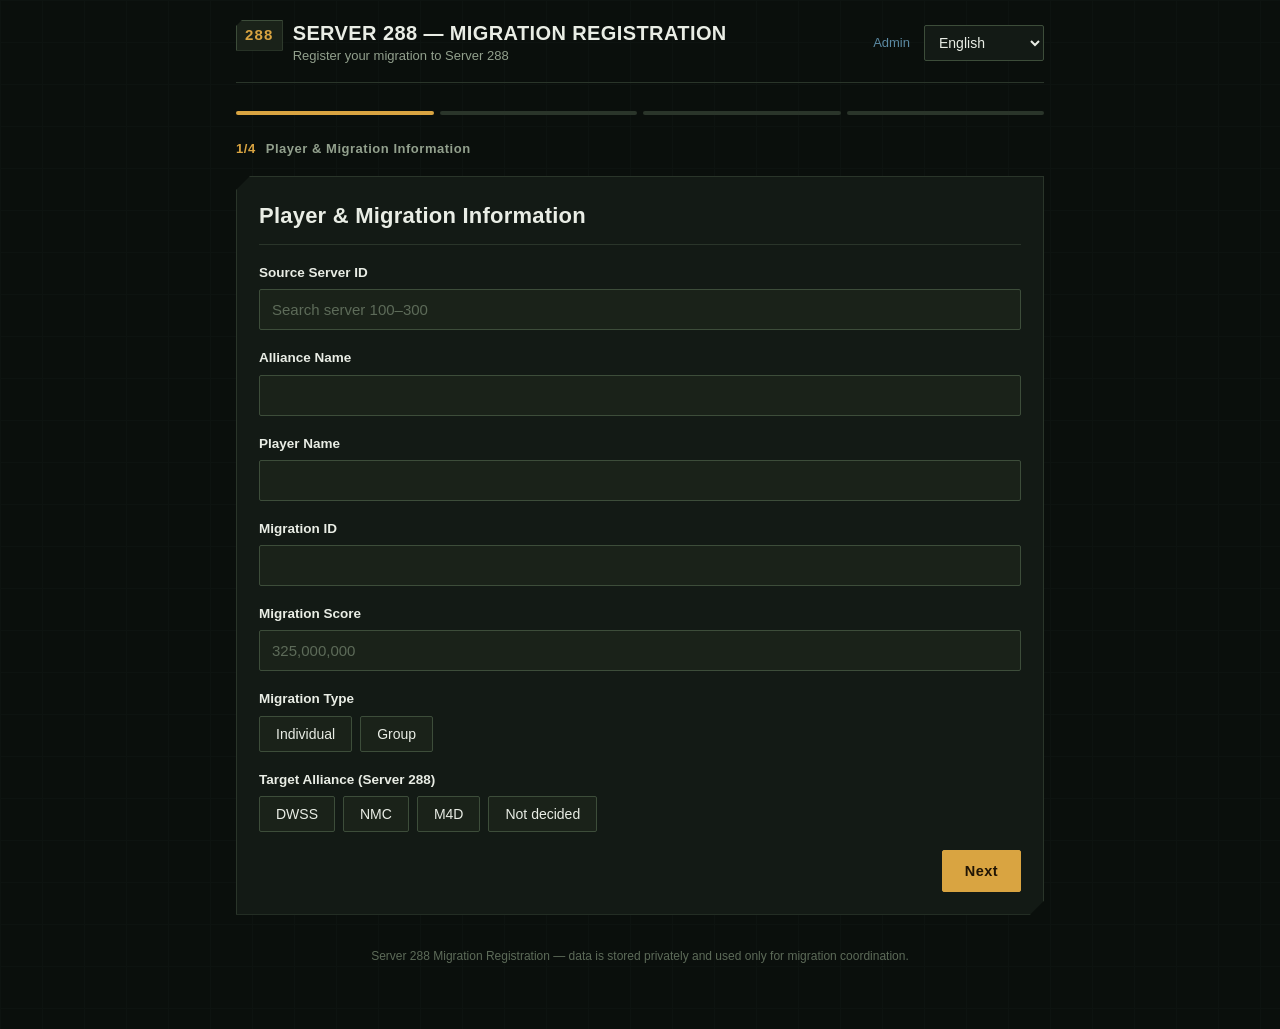
<file: index.html>
<!DOCTYPE html>
<html lang="en" dir="ltr">
<head>
<meta charset="UTF-8" />
<meta name="viewport" content="width=device-width, initial-scale=1.0" />
<title>SERVER 288 — MIGRATION REGISTRATION</title>
<link rel="stylesheet" href="styles.css" />
</head>
<body>
<div class="app-shell">

  <div class="top-bar">
    <div class="brand">
      <span class="brand-mark">288</span>
      <div>
        <div class="brand-title" id="brandTitle">SERVER 288 — MIGRATION REGISTRATION</div>
        <div class="brand-tagline" id="brandTagline">Register your migration to Server 288</div>
      </div>
    </div>
    <div style="display:flex; align-items:center; gap:14px;">
      <nav class="nav-links"><a href="admin.html" id="navAdmin">Admin</a></nav>
      <select class="lang-select" id="langSelect" aria-label="Language"></select>
    </div>
  </div>

  <div id="banner"></div>

  <!-- Stepper -->
  <div class="stepper" id="stepper">
    <div class="step-dot" data-step="1"></div>
    <div class="step-dot" data-step="2"></div>
    <div class="step-dot" data-step="3"></div>
    <div class="step-dot" data-step="4"></div>
  </div>
  <div class="step-label" id="stepLabel"></div>

  <!-- ===================== STEP 1 ===================== -->
  <section class="panel step-panel" id="panel1">
    <h2 class="panel-title" id="s1Title">Player &amp; Migration Information</h2>

    <div class="field">
      <label class="field-label" id="lblSourceServer"><span class="tag tag-required" id="tagReq1">Required</span> Source Server ID</label>
      <div class="combo-wrap">
        <input type="text" id="sourceServer" autocomplete="off" />
        <div class="combo-list" id="sourceServerList"></div>
      </div>
      <div class="field-error" id="err_sourceServer"></div>
    </div>

    <div class="field">
      <label class="field-label" id="lblAlliance"><span class="tag tag-required">Required</span> Alliance Name</label>
      <input type="text" id="allianceName" />
      <div class="field-error" id="err_allianceName"></div>
    </div>

    <div class="field">
      <label class="field-label" id="lblPlayerName"><span class="tag tag-required">Required</span> Player Name</label>
      <input type="text" id="playerName" />
      <div class="field-error" id="err_playerName"></div>
    </div>

    <div class="field">
      <label class="field-label" id="lblMigrationId"><span class="tag tag-required">Required</span> Migration ID</label>
      <input type="text" id="migrationId" />
      <div class="field-error" id="err_migrationId"></div>
    </div>

    <div class="field">
      <label class="field-label" id="lblScore"><span class="tag tag-required">Required</span> Migration Score</label>
      <input type="text" id="migrationScore" inputmode="numeric" placeholder="325,000,000" />
      <div class="field-error" id="err_migrationScore"></div>
    </div>

    <div class="field">
      <label class="field-label" id="lblType"><span class="tag tag-required">Required</span> Migration Type</label>
      <div class="choice-group" id="migrationTypeGroup">
        <button type="button" class="choice-btn" data-value="Individual" id="choiceIndividual">Individual</button>
        <button type="button" class="choice-btn" data-value="Group" id="choiceGroup">Group</button>
      </div>
      <div class="field-error" id="err_migrationType"></div>
    </div>

    <div class="field" id="groupSizeField" style="display:none;">
      <label class="field-label" id="lblGroupSize"><span class="tag tag-required">Required</span> Group Size</label>
      <input type="number" id="groupSize" min="2" step="1" />
      <div class="field-error" id="err_groupSize"></div>
    </div>

    <div class="field">
      <label class="field-label" id="lblTargetAlliance"><span class="tag tag-required">Required</span> Target Alliance (Server 288)</label>
      <div class="choice-group" id="targetAllianceGroup">
        <button type="button" class="choice-btn" data-value="DWSS">DWSS</button>
        <button type="button" class="choice-btn" data-value="NMC">NMC</button>
        <button type="button" class="choice-btn" data-value="M4D">M4D</button>
        <button type="button" class="choice-btn" data-value="Not decided" id="choiceNotDecided">Not decided</button>
      </div>
      <div class="field-error" id="err_targetAlliance"></div>
    </div>

    <div class="btn-row">
      <span></span>
      <button type="button" class="btn btn-primary" id="toStep2">Next</button>
    </div>
  </section>

  <!-- ===================== STEP 2 ===================== -->
  <section class="panel step-panel" id="panel2" style="display:none;">
    <h2 class="panel-title" id="s2Title">APC Information</h2>

    <div id="apcContainer"></div>

    <div class="btn-row">
      <button type="button" class="btn btn-secondary" id="toStep1Back">Back</button>
      <button type="button" class="btn btn-primary" id="toStep3">Next</button>
    </div>
  </section>

  <!-- ===================== STEP 3 ===================== -->
  <section class="panel step-panel" id="panel3" style="display:none;">
    <h2 class="panel-title" id="s3Title">Event Availability</h2>

    <div class="field">
      <label class="field-label" id="lblSeason"><span class="tag tag-required">Required</span> Season Event Availability</label>
      <div class="choice-group" id="seasonGroup">
        <button type="button" class="choice-btn" data-value="Yes" id="seasonYes">Yes</button>
        <button type="button" class="choice-btn" data-value="No" id="seasonNo">No</button>
        <button type="button" class="choice-btn" data-value="Occasionally" id="seasonOcc">Occasionally</button>
      </div>
      <div class="field-error" id="err_season"></div>
    </div>

    <div class="field">
      <label class="field-label" id="lblBgb"><span class="tag tag-required">Required</span> BGB Availability</label>
      <div class="choice-group" id="bgbGroup">
        <button type="button" class="choice-btn" data-value="01 Server Time" id="bgb01Btn">01 Server Time</button>
        <button type="button" class="choice-btn" data-value="10 Server Time" id="bgb10Btn">10 Server Time</button>
        <button type="button" class="choice-btn" data-value="19 Server Time" id="bgb19Btn">19 Server Time</button>
      </div>
      <div class="field-error" id="err_bgb"></div>
    </div>

    <div class="btn-row">
      <button type="button" class="btn btn-secondary" id="toStep2Back">Back</button>
      <button type="button" class="btn btn-primary" id="toReview">Next</button>
    </div>
  </section>

  <!-- ===================== REVIEW ===================== -->
  <section class="panel step-panel" id="panelReview" style="display:none;">
    <h2 class="panel-title" id="reviewTitleEl">Review Your Registration</h2>

    <div class="review-section">
      <div class="review-section-title" id="reviewPlayerInfoTitle">Player Information</div>
      <div id="reviewPlayerRows"></div>
    </div>
    <div class="review-section">
      <div class="review-section-title" id="reviewApcInfoTitle">APC Information</div>
      <div id="reviewApcRows"></div>
    </div>
    <div class="review-section">
      <div class="review-section-title" id="reviewAvailabilityTitle">Availability</div>
      <div id="reviewAvailRows"></div>
    </div>

    <div class="btn-row">
      <button type="button" class="btn btn-secondary" id="reviewEdit">Edit</button>
      <button type="button" class="btn btn-primary" id="submitBtn">Submit Registration</button>
    </div>
  </section>

  <!-- ===================== SUCCESS ===================== -->
  <section class="panel success-panel step-panel" id="panelSuccess" style="display:none;">
    <div class="success-icon">✓</div>
    <h2 class="panel-title" id="successTitleEl" style="border:none;">REGISTRATION SUCCESSFUL</h2>
    <p id="successMessageEl">Your registration has been saved successfully.</p>

    <div style="margin-top:20px;">
      <div class="field-label" id="refLabel" style="justify-content:center;">Reference Number</div>
      <div class="ref-number" id="refNumber">REF-288-000000</div>
    </div>

    <div>
      <div class="field-label" id="updateLinkLabelEl" style="justify-content:center;">Your private update link</div>
      <div class="update-link-box">
        <input type="text" id="updateLinkInput" readonly />
        <button type="button" class="btn btn-secondary" id="copyLinkBtn" style="white-space:nowrap;">Copy Link</button>
      </div>
      <span class="status-pill status-unlocked" id="statusPill">UNLOCKED</span>
    </div>

    <div class="warning-box" id="saveLinkWarningEl">
      Please save your update link. You will need it if you want to modify your registration later.
    </div>
  </section>

  <div class="footer-note">Server 288 Migration Registration — data is stored privately and used only for migration coordination.</div>
</div>

<script src="i18n.js"></script>
<script src="app.js"></script>
</body>
</html>
</file>
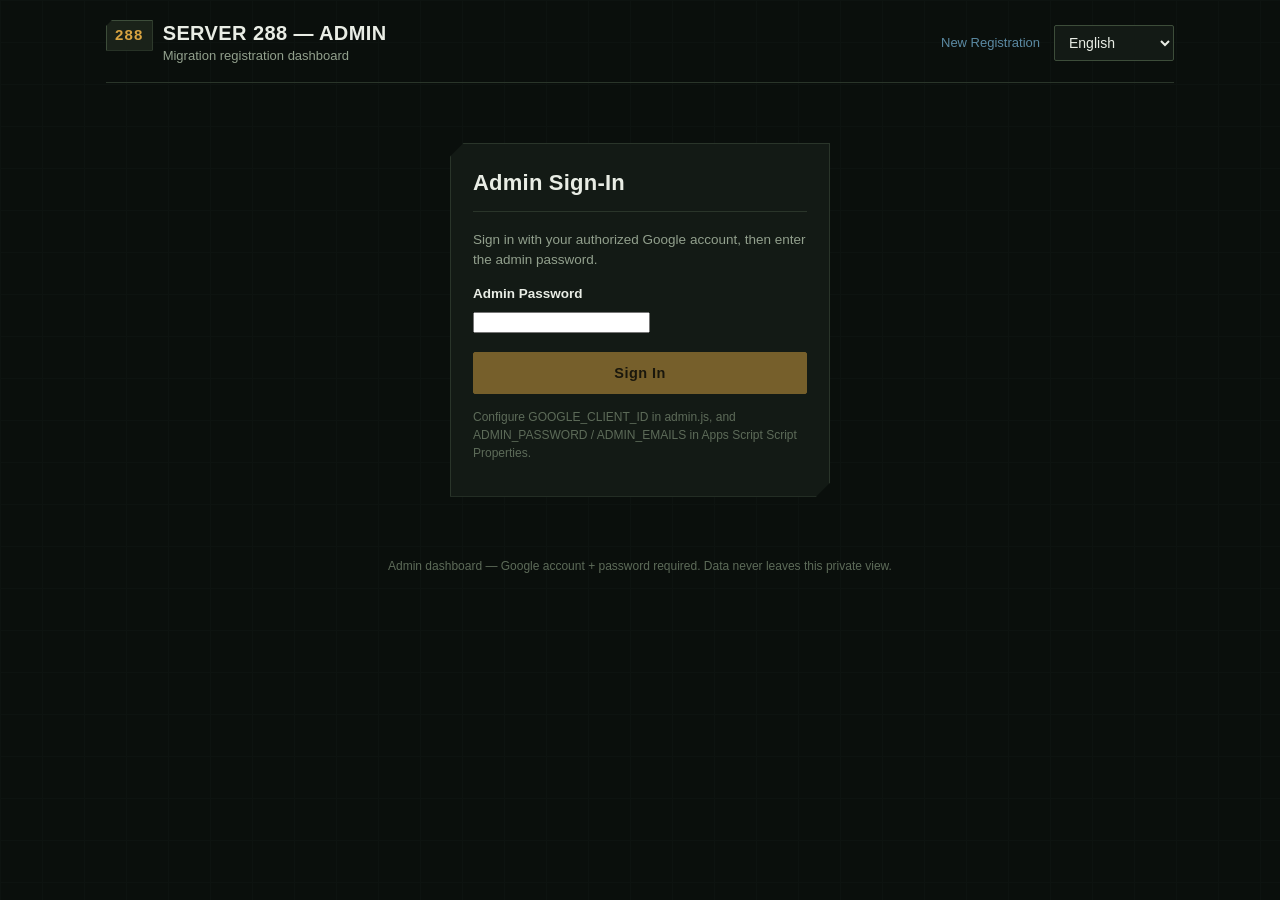
<file: admin.html>
<!DOCTYPE html>
<html lang="en" dir="ltr">
<head>
<meta charset="UTF-8" />
<meta name="viewport" content="width=device-width, initial-scale=1.0" />
<title>SERVER 288 — Admin Dashboard</title>
<link rel="stylesheet" href="styles.css" />
<style>
  .admin-shell { max-width: 1100px; }
  .stat-grid { display: grid; grid-template-columns: repeat(auto-fit, minmax(150px, 1fr)); gap: 12px; margin-bottom: 20px; }
  .stat-card { background: var(--surface); border: 1px solid var(--border); padding: 14px; border-radius: var(--radius); }
  .stat-card .num { font-family: var(--font-display); font-size: 26px; font-weight: 700; color: var(--amber-bright); }
  .stat-card .label { font-size: 12px; color: var(--text-muted); margin-top: 2px; }
  .filter-row { display: flex; flex-wrap: wrap; gap: 8px; margin-bottom: 14px; }
  .filter-row select, .filter-row input { background: var(--surface-2); border: 1px solid var(--border-bright); color: var(--text); padding: 8px 10px; border-radius: var(--radius); font-size: 13px; }
  table.admin-table { width: 100%; border-collapse: collapse; font-size: 13px; }
  table.admin-table th, table.admin-table td { padding: 8px 10px; border-bottom: 1px solid var(--border); text-align: start; white-space: nowrap; }
  table.admin-table th { color: var(--text-muted); font-weight: 600; position: sticky; top: 0; background: var(--surface); }
  .table-wrap { overflow-x: auto; border: 1px solid var(--border); }
  .status-toggle { cursor: pointer; }
  .login-box { max-width: 380px; margin: 60px auto; }
  #gsiBtn { margin: 12px 0; }
</style>
</head>
<body>
<div class="app-shell admin-shell">
  <div class="top-bar">
    <div class="brand">
      <span class="brand-mark">288</span>
      <div>
        <div class="brand-title">SERVER 288 — ADMIN</div>
        <div class="brand-tagline">Migration registration dashboard</div>
      </div>
    </div>
    <div style="display:flex; align-items:center; gap:14px;">
      <nav class="nav-links"><a href="index.html">New Registration</a></nav>
      <select class="lang-select" id="langSelect" aria-label="Language"></select>
    </div>
  </div>

  <div id="banner"></div>

  <!-- LOGIN -->
  <section class="panel login-box" id="loginPanel">
    <h2 class="panel-title">Admin Sign-In</h2>
    <p style="color:var(--text-muted); font-size:13.5px;">Sign in with your authorized Google account, then enter the admin password.</p>
    <div id="gsiBtn"></div>
    <div class="field">
      <label class="field-label">Admin Password</label>
      <input type="password" id="adminPassword" />
    </div>
    <button class="btn btn-primary" id="loginBtn" style="width:100%;" disabled>Sign In</button>
    <p style="color:var(--text-faint); font-size:12px; margin-top:14px;">
      Configure GOOGLE_CLIENT_ID in admin.js, and ADMIN_PASSWORD / ADMIN_EMAILS in Apps Script Script Properties.
    </p>
  </section>

  <!-- DASHBOARD -->
  <div id="dashboard" style="display:none;">
    <div class="stat-grid" id="statGrid"></div>

    <div class="filter-row">
      <input type="text" id="searchBox" placeholder="Search name / migration ID / reference / alliance" style="min-width:260px;" />
      <select id="filterServer"><option value="">Source server: all</option></select>
      <select id="filterTarget"><option value="">Target alliance: all</option><option>DWSS</option><option>NMC</option><option>M4D</option><option>Not decided</option></select>
      <select id="filterType"><option value="">Type: all</option><option>Individual</option><option>Group</option></select>
      <select id="filterStatus"><option value="">Status: all</option><option>Unlocked</option><option>Locked</option><option>Cancelled</option></select>
      <button class="btn btn-secondary" id="exportCsvBtn">Export CSV</button>
      <a class="btn btn-secondary" id="openSheetBtn" href="#" target="_blank" style="text-decoration:none; display:inline-flex; align-items:center;">Open Sheet (Excel export)</a>
      <button class="btn btn-secondary" id="refreshBtn">Refresh</button>
    </div>

    <div class="table-wrap panel" style="padding:0;">
      <table class="admin-table" id="table">
        <thead>
          <tr>
            <th>Reference</th><th>Status</th><th>Server</th><th>Alliance</th><th>Player</th>
            <th>Migration ID</th><th>Score</th><th>Type</th><th>Target</th>
            <th>APC1</th><th>APC2</th><th>APC3</th><th>APC4</th><th>Season</th><th>BGB</th><th>Updated</th>
          </tr>
        </thead>
        <tbody id="tableBody"></tbody>
      </table>
    </div>
  </div>

  <div class="footer-note">Admin dashboard — Google account + password required. Data never leaves this private view.</div>
</div>

<script src="i18n.js"></script>
<script src="https://accounts.google.com/gsi/client" async defer></script>
<script src="admin.js"></script>
</body>
</html>
</file>
<file: styles.css>
/* ==========================================================================
   SERVER 288 — MIGRATION REGISTRATION
   Design: dark command-room HUD. Angled "clipped-corner" panels instead of
   rounded cards. Amber = action/primary. Steel-blue = informational/unlocked.
   Rust = mandatory/danger/locked. Condensed display type for headers,
   readable humanist sans for body and all non-Latin scripts.
   ========================================================================== */

:root {
  --bg: #0a0f0c;
  --bg-grid: #0d1310;
  --surface: #131a15;
  --surface-2: #1a2219;
  --border: #2a352a;
  --border-bright: #3d4d3a;
  --text: #e9ede5;
  --text-muted: #92a08d;
  --text-faint: #5d6b59;
  --amber: #d9a441;
  --amber-bright: #f0bd5a;
  --steel: #5b8aa3;
  --rust: #bd5535;
  --olive: #6b8f5f;
  --radius: 2px;
  --clip: 14px;
  --font-display: "Big Shoulders Display", "Rajdhani", "Segoe UI", sans-serif;
  --font-body: "IBM Plex Sans", "Noto Sans", "Noto Kufi Arabic", "Noto Sans SC",
    "Noto Sans KR", -apple-system, "Segoe UI", sans-serif;
  --font-mono: "IBM Plex Mono", "Consolas", monospace;
}

[lang="ar"] { --font-body: "Noto Kufi Arabic", "Noto Sans Arabic", var(--font-body); }
[lang="zh"] { --font-body: "Noto Sans SC", var(--font-body); }
[lang="ko"] { --font-body: "Noto Sans KR", var(--font-body); }

* { box-sizing: border-box; }
html, body { margin: 0; padding: 0; }

body {
  background-color: var(--bg);
  background-image:
    linear-gradient(var(--bg-grid) 1px, transparent 1px),
    linear-gradient(90deg, var(--bg-grid) 1px, transparent 1px);
  background-size: 42px 42px;
  color: var(--text);
  font-family: var(--font-body);
  font-size: 16px;
  line-height: 1.5;
  min-height: 100vh;
  -webkit-font-smoothing: antialiased;
}

[dir="rtl"] body { direction: rtl; }

a { color: var(--steel); }

button { font-family: inherit; }

/* -------------------------------------------------------------------- */
/* Layout shell                                                          */
/* -------------------------------------------------------------------- */

.app-shell {
  max-width: 840px;
  margin: 0 auto;
  padding: 20px 16px 64px;
}

.top-bar {
  display: flex;
  align-items: center;
  justify-content: space-between;
  gap: 12px;
  margin-bottom: 28px;
  padding-bottom: 16px;
  border-bottom: 1px solid var(--border);
}

.brand {
  display: flex;
  align-items: baseline;
  gap: 10px;
}

.brand-mark {
  font-family: var(--font-display);
  font-weight: 700;
  font-size: 15px;
  letter-spacing: 0.08em;
  color: var(--amber);
  background: var(--surface-2);
  border: 1px solid var(--border-bright);
  padding: 3px 8px;
  clip-path: polygon(6px 0, 100% 0, 100% 100%, 0 100%, 0 6px);
}

.brand-title {
  font-family: var(--font-display);
  font-weight: 700;
  font-size: 20px;
  letter-spacing: 0.02em;
  line-height: 1.1;
}

.brand-tagline {
  color: var(--text-muted);
  font-size: 13px;
  margin-top: 2px;
}

.lang-select {
  background: var(--surface);
  color: var(--text);
  border: 1px solid var(--border-bright);
  border-radius: var(--radius);
  padding: 8px 10px;
  font-size: 14px;
  min-width: 120px;
}

.nav-links {
  display: flex;
  gap: 14px;
  font-size: 13px;
  color: var(--text-muted);
}
.nav-links a { text-decoration: none; }
.nav-links a:hover { color: var(--amber-bright); }

/* -------------------------------------------------------------------- */
/* Stepper                                                               */
/* -------------------------------------------------------------------- */

.stepper {
  display: flex;
  gap: 6px;
  margin-bottom: 24px;
}

.step-dot {
  flex: 1;
  height: 4px;
  background: var(--border);
  border-radius: 2px;
  position: relative;
  overflow: hidden;
}
.step-dot.active { background: var(--amber); }
.step-dot.done { background: var(--olive); }

.step-label {
  font-family: var(--font-display);
  font-weight: 600;
  letter-spacing: 0.04em;
  font-size: 13px;
  color: var(--text-muted);
  margin-bottom: 18px;
}
.step-label .num {
  color: var(--amber);
  margin-inline-end: 6px;
}

/* -------------------------------------------------------------------- */
/* Panels (the "HUD card")                                              */
/* -------------------------------------------------------------------- */

.panel {
  background: var(--surface);
  border: 1px solid var(--border);
  clip-path: polygon(var(--clip) 0, 100% 0, 100% calc(100% - var(--clip)), calc(100% - var(--clip)) 100%, 0 100%, 0 var(--clip));
  padding: 22px;
  margin-bottom: 18px;
}

.panel-title {
  font-family: var(--font-display);
  font-weight: 700;
  font-size: 22px;
  letter-spacing: 0.01em;
  margin: 0 0 18px;
  padding-bottom: 12px;
  border-bottom: 1px solid var(--border);
}

/* -------------------------------------------------------------------- */
/* Form controls                                                        */
/* -------------------------------------------------------------------- */

.field {
  margin-bottom: 18px;
}

.field-label {
  display: flex;
  align-items: baseline;
  gap: 8px;
  font-size: 13.5px;
  font-weight: 600;
  margin-bottom: 6px;
  color: var(--text);
}

.tag {
  font-size: 10.5px;
  font-weight: 600;
  letter-spacing: 0.04em;
  padding: 1px 6px;
  border-radius: 2px;
}
.tag-required { background: rgba(189, 85, 53, 0.16); color: #e08e73; }
.tag-optional { background: rgba(91, 138, 163, 0.16); color: #8fb8cc; }

.field input[type="text"],
.field input[type="number"],
.field select {
  width: 100%;
  background: var(--surface-2);
  border: 1px solid var(--border-bright);
  color: var(--text);
  padding: 11px 12px;
  border-radius: var(--radius);
  font-size: 15px;
  font-family: inherit;
}
.field input::placeholder { color: var(--text-faint); }
.field input:focus, .field select:focus, .field input:focus-visible {
  outline: 2px solid var(--amber);
  outline-offset: 1px;
  border-color: var(--amber);
}

.field-error {
  color: #e08e73;
  font-size: 12.5px;
  margin-top: 5px;
}

.field.has-error input, .field.has-error select {
  border-color: var(--rust);
}

.radio-group, .choice-group {
  display: flex;
  flex-wrap: wrap;
  gap: 8px;
}

.choice-btn {
  background: var(--surface-2);
  border: 1px solid var(--border-bright);
  color: var(--text);
  padding: 9px 16px;
  border-radius: var(--radius);
  cursor: pointer;
  font-size: 14px;
}
.choice-btn.selected {
  border-color: var(--amber);
  color: var(--amber-bright);
  background: rgba(217, 164, 65, 0.1);
}
.choice-btn:focus-visible { outline: 2px solid var(--amber); outline-offset: 2px; }

.power-input {
  display: flex;
  gap: 8px;
}
.power-input input { flex: 1; }
.power-input select { width: 84px; flex: none; }

.apc-block {
  border: 1px solid var(--border);
  padding: 16px;
  margin-bottom: 14px;
  border-radius: var(--radius);
}
.apc-block-title {
  font-family: var(--font-display);
  font-weight: 700;
  font-size: 15px;
  color: var(--amber);
  margin-bottom: 12px;
}
.apc-grid {
  display: grid;
  grid-template-columns: 1fr 1fr;
  gap: 12px;
}
@media (max-width: 560px) {
  .apc-grid { grid-template-columns: 1fr; }
}

/* -------------------------------------------------------------------- */
/* Buttons                                                               */
/* -------------------------------------------------------------------- */

.btn-row {
  display: flex;
  justify-content: space-between;
  gap: 12px;
  margin-top: 8px;
}

.btn {
  font-family: var(--font-display);
  font-weight: 700;
  letter-spacing: 0.03em;
  font-size: 14.5px;
  padding: 12px 22px;
  border-radius: var(--radius);
  cursor: pointer;
  border: 1px solid transparent;
}
.btn-primary {
  background: var(--amber);
  color: #211505;
  border-color: var(--amber);
}
.btn-primary:hover { background: var(--amber-bright); }
.btn-primary:disabled { opacity: 0.5; cursor: not-allowed; }

.btn-secondary {
  background: transparent;
  color: var(--text);
  border-color: var(--border-bright);
}
.btn-secondary:hover { border-color: var(--text-muted); }

.btn:focus-visible { outline: 2px solid var(--amber); outline-offset: 2px; }

/* -------------------------------------------------------------------- */
/* Review screen                                                        */
/* -------------------------------------------------------------------- */

.review-section {
  margin-bottom: 20px;
}
.review-section-title {
  font-family: var(--font-display);
  font-weight: 700;
  font-size: 15px;
  color: var(--steel);
  letter-spacing: 0.03em;
  margin-bottom: 10px;
  padding-bottom: 6px;
  border-bottom: 1px solid var(--border);
}
.review-row {
  display: flex;
  justify-content: space-between;
  gap: 12px;
  padding: 6px 0;
  font-size: 14.5px;
  border-bottom: 1px dashed var(--border);
}
.review-row .k { color: var(--text-muted); }
.review-row .v { font-weight: 600; text-align: end; }

/* -------------------------------------------------------------------- */
/* Success page                                                          */
/* -------------------------------------------------------------------- */

.success-panel { text-align: center; padding: 36px 22px; }
.success-icon {
  width: 56px; height: 56px;
  border-radius: 50%;
  border: 2px solid var(--olive);
  color: var(--olive);
  display: flex; align-items: center; justify-content: center;
  margin: 0 auto 18px;
  font-size: 28px;
}
.ref-number {
  font-family: var(--font-mono);
  font-size: 24px;
  color: var(--amber-bright);
  letter-spacing: 0.05em;
  margin: 10px 0 20px;
}
.update-link-box {
  display: flex;
  gap: 8px;
  background: var(--surface-2);
  border: 1px solid var(--border-bright);
  padding: 10px;
  border-radius: var(--radius);
  align-items: center;
  margin: 14px 0;
}
.update-link-box input {
  flex: 1;
  background: transparent;
  border: none;
  color: var(--text);
  font-family: var(--font-mono);
  font-size: 13px;
}
.update-link-box input:focus { outline: none; }

.status-pill {
  display: inline-block;
  padding: 4px 12px;
  border-radius: 999px;
  font-size: 12px;
  font-weight: 700;
  letter-spacing: 0.04em;
}
.status-unlocked { background: rgba(91, 138, 163, 0.18); color: #8fb8cc; }
.status-locked { background: rgba(189, 85, 53, 0.18); color: #e08e73; }

.warning-box {
  background: rgba(217, 164, 65, 0.08);
  border: 1px solid rgba(217, 164, 65, 0.35);
  color: #e0c383;
  padding: 12px 14px;
  border-radius: var(--radius);
  font-size: 13.5px;
  text-align: start;
  margin-top: 18px;
}

/* -------------------------------------------------------------------- */
/* Toast / banner messages                                              */
/* -------------------------------------------------------------------- */

.banner {
  padding: 12px 14px;
  border-radius: var(--radius);
  font-size: 14px;
  margin-bottom: 16px;
}
.banner-error { background: rgba(189, 85, 53, 0.12); border: 1px solid rgba(189, 85, 53, 0.4); color: #e08e73; }
.banner-info { background: rgba(91, 138, 163, 0.1); border: 1px solid rgba(91, 138, 163, 0.35); color: #8fb8cc; }

.spinner {
  display: inline-block;
  width: 14px; height: 14px;
  border: 2px solid rgba(255,255,255,0.25);
  border-top-color: currentColor;
  border-radius: 50%;
  animation: spin 0.7s linear infinite;
  vertical-align: -2px;
  margin-inline-end: 6px;
}
@keyframes spin { to { transform: rotate(360deg); } }

.footer-note {
  text-align: center;
  color: var(--text-faint);
  font-size: 12px;
  margin-top: 32px;
}

/* Searchable dropdown */
.combo-wrap { position: relative; }
.combo-list {
  position: absolute;
  z-index: 20;
  top: calc(100% + 4px);
  left: 0; right: 0;
  max-height: 220px;
  overflow-y: auto;
  background: var(--surface-2);
  border: 1px solid var(--border-bright);
  border-radius: var(--radius);
  display: none;
}
.combo-list.open { display: block; }
.combo-option {
  padding: 9px 12px;
  cursor: pointer;
  font-size: 14px;
}
.combo-option:hover, .combo-option.highlighted { background: rgba(217,164,65,0.12); color: var(--amber-bright); }

@media (max-width: 560px) {
  .panel { padding: 16px; }
  .panel-title { font-size: 19px; }
  .btn-row { flex-direction: column-reverse; }
  .btn { width: 100%; }
}
</file>
